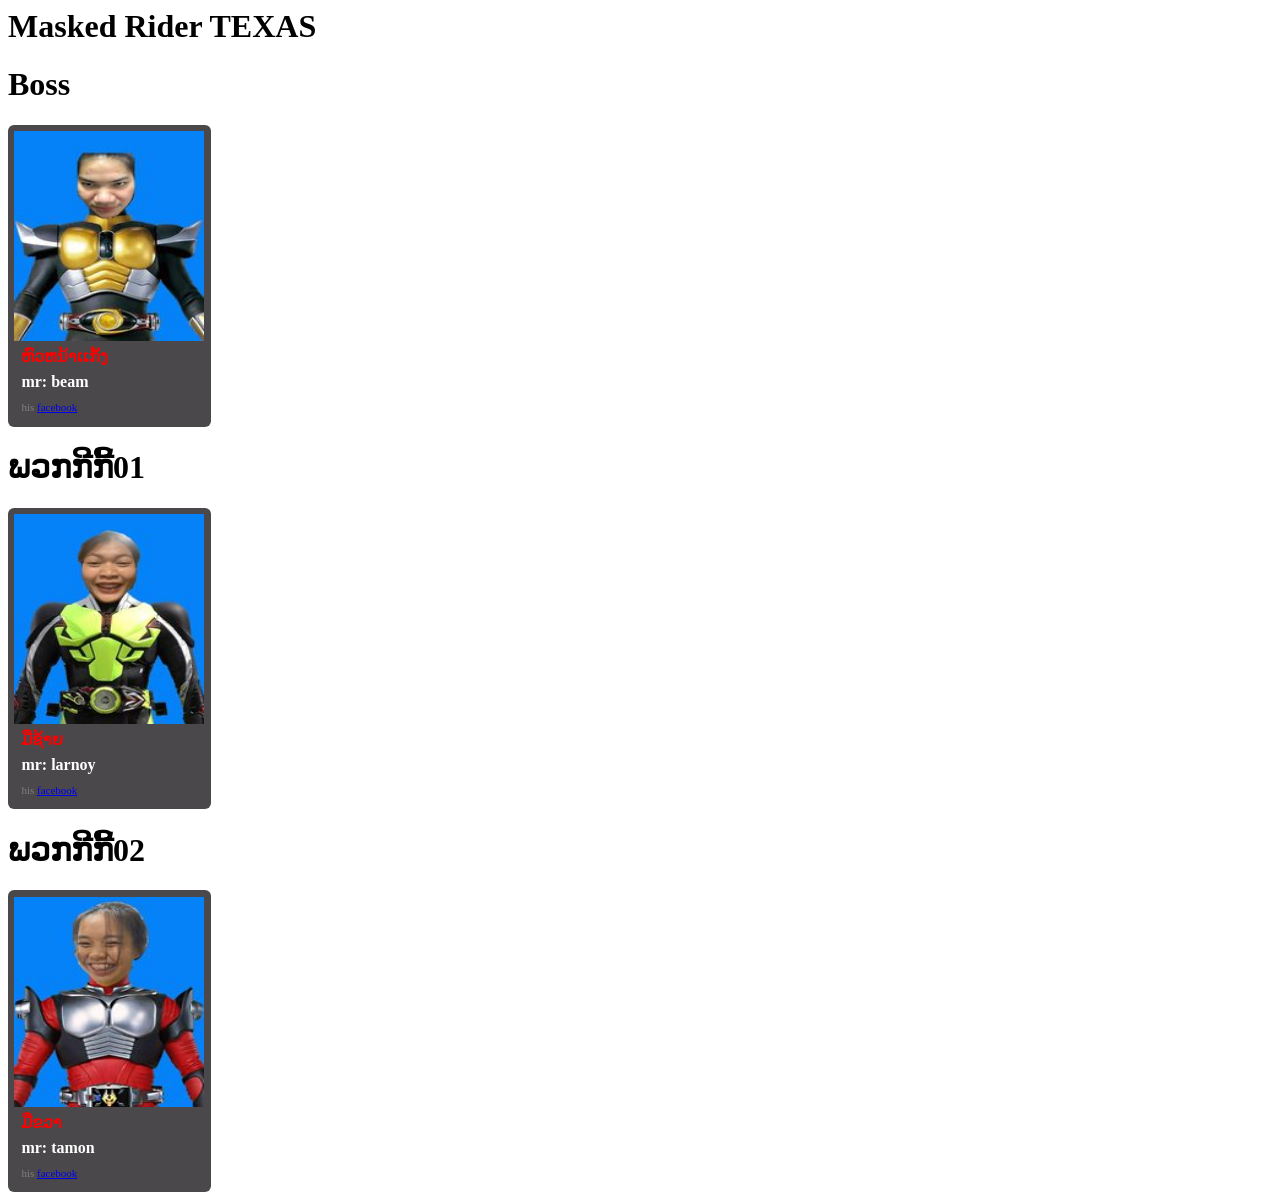
<file: index.html>
<html>
    <head>
        <title>มาสไรเดอร์ TEXAS</title>
        <link rel="stylesheet" href="design.css">
    </head>
    <body>
        <h1>Masked Rider TEXAS</h1>
        <h1>Boss</h1>

        <!-- First Card -->
        <div class="card">
            <div class="card-image">
                <img src="img/beam punyr eon.jpg" style="width:190px; height: 210px;" alt="Image of beam punyr eon">
            </div>
            <div class="category"> ຫົວຫນ້າເເກັ້ງ </div>
            <div class="heading"> mr: beam
                <div class="author"> his <a href="https://www.facebook.com/share/5cbtsKSAtgxeLFoG/?mibextid=qi2Omg">facebook</a></div>
            </div>
        </div>

        <h1>ພວກກີກີ້01</h1>

        <!-- Second Card -->
        <div class="card">
            <div class="card-image">
                <img src="img/lanoy br tem.jpg" style="width:190px; height: 210px;" alt="Image of lanoy br tem">
            </div>
            <div class="category"> ມືຊ້າຍ </div>
            <div class="heading"> mr: larnoy
                <div class="author"> his <a href="https://www.facebook.com/noy.phengvilaysan">facebook</a></div>
            </div>
        </div>

        <h1>ພວກກີກີ້02</h1>

        <!-- Third Card -->
        <div class="card">
            <div class="card-image">
                <img src="img/tadum.jpg" style="width:190px; height: 210px;" alt="Image of tadum">
            </div>
            <div class="category"> ມືຂວາ </div>
            <div class="heading"> mr: tamon
                <div class="author"> his <a href="https://www.facebook.com/ta2mon6.llll">facebook</a></div>
            </div>
        </div>
    </body>
</html>
</file>
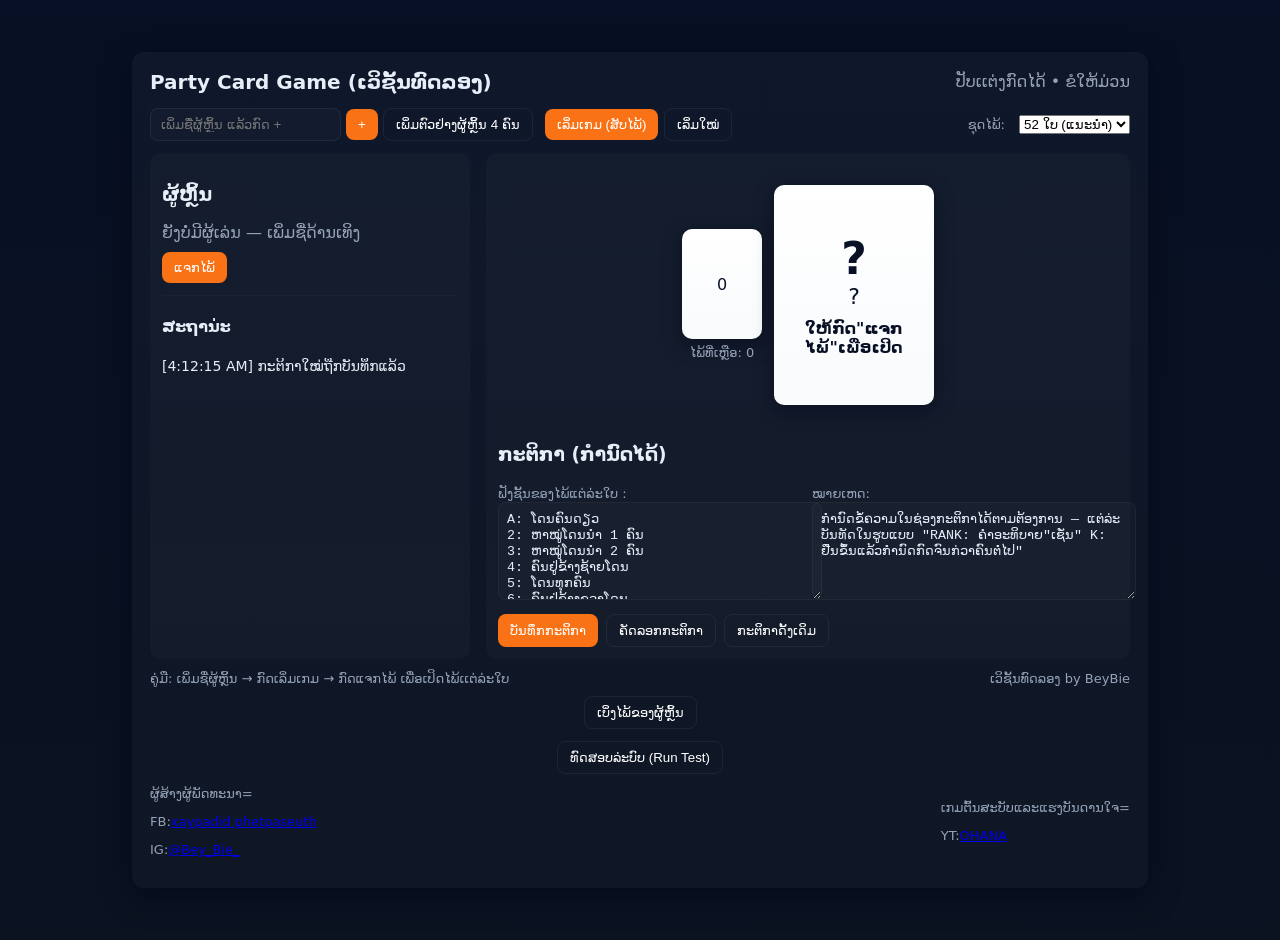
<file: Ohana Party Card Game.html>
<!--
Ohana Party Card Game - Single-file HTML/CSS/JS
Complete, cleaned version. Fixes previous syntax issues and includes:
- player cards log popup (open from button under footer)
- smoke tests (add players, build deck, shuffle, deal)
- defensive null checks for DOM elements
- no stray `function` tokens inside execution context
-->

<!doctype html>
<html lang="th">
<head>
  <meta charset="utf-8">
  <meta name="viewport" content="width=device-width,initial-scale=1">
  <title>By Bey-Party Card Game</title>
  <style>
    :root{--bg:#0f172a;--card:#fff;--accent:#f97316;--muted:#94a3b8}
    body{font-family:Inter,system-ui,Arial; margin:0; background:linear-gradient(180deg,#071024 0%, #0b1220 100%); color:#e6eef8; display:flex; min-height:100vh; align-items:center; justify-content:center; padding:20px}
    .app{width:100%; max-width:980px; background:linear-gradient(180deg, rgba(255,255,255,0.03), rgba(255,255,255,0.02)); border-radius:12px; padding:18px; box-shadow:0 8px 30px rgba(2,6,23,0.6)}
    header{display:flex; gap:12px; align-items:center; margin-bottom:14px}
    header h1{font-size:20px; margin:0}
    .controls{display:flex; gap:12px; align-items:center; margin-bottom:12px; flex-wrap:wrap}
    input[type=text]{padding:8px 10px; border-radius:8px; border:1px solid rgba(255,255,255,0.06); background:rgba(255,255,255,0.02); color:inherit}
    button{background:var(--accent); border:0; padding:8px 12px; border-radius:8px; color:#fff; cursor:pointer}
    button.ghost{background:transparent; border:1px solid rgba(255,255,255,0.06)}
    .layout{display:grid; grid-template-columns:320px 1fr; gap:16px}
    .panel{background:rgba(255,255,255,0.02); padding:12px; border-radius:10px}
    .players{display:flex; flex-direction:column; gap:8px}
    .player-row{display:flex; gap:8px; align-items:center}
    .player-name{flex:1}
    .deck{display:flex; gap:12px; align-items:center; justify-content:center; padding:20px}
    .card{width:160px; height:220px; border-radius:10px; background:linear-gradient(180deg,#fff 0%, #f8fafc 100%); color:#071024; display:flex; flex-direction:column; align-items:center; justify-content:center; box-shadow:0 6px 18px rgba(2,6,23,0.5)}
    .card.small{width:80px;height:110px}
    .rank{font-size:44px; font-weight:700}
    .suit{font-size:22px}
    .action{margin-top:10px; font-weight:600; text-align:center}
    .history{max-height:260px; overflow:auto; font-size:14px}
    .action-sets{display:grid; grid-template-columns:1fr 1fr; gap:8px}
    label{font-size:13px; color:var(--muted)}
    textarea{width:100%; min-height:80px; border-radius:8px; padding:8px; border:1px solid rgba(255,255,255,0.04); background:rgba(255,255,255,0.02); color:inherit}
    footer{margin-top:12px; display:flex; justify-content:space-between; align-items:center; font-size:13px; color:var(--muted)}
    @media (max-width:880px){.layout{grid-template-columns:1fr;}} 

    /* popup styles */
    #cardLogPopup{display:none; position:fixed; inset:0; background:rgba(0,0,0,0.6); backdrop-filter:blur(3px); align-items:center; justify-content:center}
    #cardLogPopup .modal{background:#0f172a; padding:18px; border-radius:12px; width:90%; max-width:480px; max-height:80%; overflow:auto; box-shadow:0 8px 30px rgba(0,0,0,0.5)}
    #cardLogPopup .modal h3{margin-top:0}
  </style>
</head>
<body>
  <div class="app" role="application">
    <header>
      <h1> Party Card Game (ເວິຊັ້ນທົດລອງ)</h1>
      <div style="margin-left:auto;color:var(--muted)">ປັບເເຕ່ງກົດໄດ້ • ຂໍໃຫ້ມ່ວນ </div>
    </header>

    <div class="controls">
      <div>
        <input id="playerName" type="text" placeholder="ເພິ່ມຊື່ຜູ້ຫຼິ້ນ ແລ້ວກົດ +" aria-label="player name">
        <button id="addPlayerBtn">+</button>
        <button id="autoPlayers" class="ghost">ເພິ່ມຕົວຢ່າງຜູ້ຫຼິ້ນ 4 ຄົນ</button>
      </div>
      <div>
        <button id="startBtn">ເລິ່ມເກມ (ສັບໄພ້)</button>
        <button id="resetBtn" class="ghost">ເລິ່ມໃໝ່</button>
      </div>
      <div style="margin-left:auto; display:flex; gap:8px; align-items:center">
        <label style="margin-right:6px">ຊຸດໄພ້:</label>
        <select id="deckType">
          <option value="standard">52 ໃບ (ແນະນຳ)</option>
          <option value="mini">12 ໃບ (ຕົວຢ່າງ)</option>
        </select>
      </div>
    </div>

    <div class="layout">
      <aside class="panel">
        <h3>ຜູ້ຫຼິ້ນ</h3>
        <div class="players" id="playersList">
          <!-- player rows -->
        </div>
        <div style="margin-top:10px; display:flex; gap:8px;">
          <!-- <button id="prevTurn" class="ghost">ย้อนเทิร์น</button> -->
          <button id="nextTurn">ແຈກໄພ້</button>
        </div>

        <hr style="margin:12px 0;border:none;border-top:1px solid rgba(255,255,255,0.03)">
        <h4>ສະຖານ່ະ</h4>
        <div class="history" id="history"></div>
      </aside>

      <main class="panel">
        <div class="deck">
          <div>
            <div id="deckPile" class="card small" title="ไพ่คงเหลือ">--</div>
            <div style="text-align:center; margin-top:6px; color:var(--muted); font-size:13px">ໄພ້ທີ່ເຫຼືອ: <span id="leftCount">0</span></div>
          </div>

          <div id="currentCard" class="card">
            <div class="rank" id="cardRank">?</div>
            <div class="suit" id="cardSuit">?</div>
            <div class="action" id="cardAction">ໃຫ້ກົດ"ແຈກໄພ້"ເພື່ອເປິດ</div>
          </div>
        </div>

        <section style="margin-top:12px">
          <h3>ກະຕິກາ (ກຳນົດໄດ້)</h3>
          <div class="action-sets">
            <div>
              <label>ຟັງຊັ້ນຂອງໄພ້ແຕ່ລ່ະໃບ :</label>
              <textarea id="rulesText">A: ໂດນຄົນດຽວ
2: ຫາໝູ່ໂດນນຳ 1 ຄົນ
3: ຫາໝູ່ໂດນນຳ 2 ຄົນ
4: ຄົນຢູ່ຂ້າງຊ້າຍໂດນ
5: ໂດນທຸກຄົນ
6: ຄົນຢູ່ຂ້າງຂວາໂດນ
7: ດວນປອດ ຫາຄູ່ປະລອງ ໃຜລາກສຽງຍາວສຸດຊ່ະນ່ະ
8: Relax (ພັກຜ່ອນໄດ້ຕາມສະບາຍ3ນາທີ)
9: ມິນິເກມ (ກຳນົດໄດ້ເອງ)
10: ເລະໃຊ້ແປ້ງໂປະໜ້າ
J: ຈັບໜ້າ (ໃຜ້ຈັບໜ້າຕາມຜູ້ຖືໄພ້ຄົນສຸດທ້າຍໂດນ)
Q: ແໝ່ມໝູ່ບໍ່ຄົບ (ໃຜເວົ້ານຳຄົນຖືໄພ້ໃບນີ້ໂດນຫຼືຕອບກັບດ້ວຍທ່າທາງໂດນ)
K: ຢືນຂຶ້ນຫ້າມນັ່ງ (ເພິ່ມໜ້າທີ່ໄດ້ວ່າໃຫ້ເຮັດຫຍັງນຳຖ້າຝ່າຝືນໂດນ)
</textarea>
            </div>
            <div>
              <label>ໝາຍເຫດ:</label>
              <textarea id="notes">ກຳນົດຂໍ້ຄວາມໃນຊ່ອງກະຕິກາໄດ້ຕາມຕ້ອງການ — ແຕ່ລ່ະບັນທັດໃນຮູບແບບ "RANK: ຄຳອະທິບາຍ"ເຊັ່ນ" K: ຢືນຂຶ້ນແລ້ວກຳນົດກົດຈົນກ່ວາຄົນຕໍ່ໄປ"</textarea>
            </div>
          </div>

          <div style="margin-top:10px; display:flex; gap:8px;">
            <button id="applyRules">ບັນທຶກກະຕິກາ</button>
            <button id="exportRules" class="ghost">ຄັດລອກກະຕິກາ</button>
            <button id="resetRules" class="ghost">ກະຕິກາດັ້ງເດິມ</button>
          </div>
        </section>

      </main>
    </div>

    <footer>
      <div>ຄູ່ມື: ເພິ່ມຊື່ຜູ້ຫຼິ້ນ → ກົດເລິ່ມເກມ → ກົດແຈກໄພ້ ເພື່ອເປິດໄພ້ເເຕ່ລ່ະໃບ</div>
      <div>ເວິຊັ້ນທົດລອງ by BeyBie</div>
    </footer>

    <div style="text-align:center; margin-top:10px;"><button id="cardLogListBtn" class="ghost">ເບິ່ງໄພ້ຂອງຜູ້ຫຼິ້ນ</button></div>

    <!-- Smoke Test Button -->
    <div style="margin-top:12px; text-align:center;">
      <button id="runTests" class="ghost">ທົດສອບລ່ະບົບ (Run Test)</button>
      <div id="testResults" style="margin-top:8px; font-size:14px; color:var(--muted)"></div>
    </div>
    <footer>
        <div>
            ຜູ້ສ້າງຜູ້ພັດທະນາ=<p>FB:<a href="https://www.facebook.com/BayGamerZ/">xaypadid phetpaseuth</a></p>
            <p>IG:<a href="https://www.instagram.com/bey_bie_?igsh=MWlyNmRkZ24xazdoYw%3D%3D&utm_source=qr">@Bey_Bie_</a></p>
        </div>
        <div>
            ເກມຕົ້ນສະບັບແລະແຮງບັນດານໃຈ=<p>YT:<a href="https://youtu.be/9MTUJmXGZBw?si=A98-6AdM1lK8QHev">OHANA</a></p>
        </div>
        <!-- <div>ຜູ້ສ້າງຜູ້ພັດທະນາ=FB:xaypadid phetpaseuth</div>
        <div>ເກມຕົ້ນສະບັບແລະແຮງບັນດານໃຈ= OHANA </div> -->
    </footer>
  </div>

  <!-- Popup for card log -->
  <div id="cardLogPopup">
    <div class="modal">
      <h3>ໄພ້ທີ່ຜູ້ຫຼິ້ນແຕ່ລ່ະຄົນໄດ້ຮັບ</h3>
      <div id="cardLogList" style="margin-top:10px; font-size:15px; line-height:1.5"></div>
      <button id="closeCardLog" style="margin-top:15px; width:100%" class="ghost">ປິດ</button>
    </div>
  </div>

  <script>
    // Data model
    const ranksFull = ['A','2','3','4','5','6','7','8','9','10','J','Q','K'];
    const suits = ['♠','♥','♦','♣'];

    let players = []; // each player: {name, cards: []}
    let deck = [];
    let discard = [];
    let currentPlayerIndex = 0;
    let rules = {};

    // DOM helpers (guarded queries)
    const $ = (id)=>document.getElementById(id);
    const playersList = $('playersList');
    const playerNameInput = $('playerName');
    const addPlayerBtn = $('addPlayerBtn');
    const autoPlayersBtn = $('autoPlayers');
    const startBtn = $('startBtn');
    const resetBtn = $('resetBtn');
    const deckType = $('deckType');
    const leftCount = $('leftCount');
    const deckPile = $('deckPile');
    const cardRank = $('cardRank');
    const cardSuit = $('cardSuit');
    const cardAction = $('cardAction');
    const historyEl = $('history');
    const nextTurnBtn = $('nextTurn');
    const prevTurnBtn = $('prevTurn');
    const rulesText = $('rulesText');
    const applyRulesBtn = $('applyRules');
    const exportRulesBtn = $('exportRules');
    const resetRulesBtn = $('resetRules')
    const runTestsBtn = $('runTests');
    const testResults = $('testResults');
    const cardLogListBtn = $('cardLogListBtn');
    const cardLogPopup = $('cardLogPopup');
    const cardLogList = $('cardLogList');
    const closeCardLog = $('closeCardLog');

    function renderPlayers(){
      if(!playersList) return;
      playersList.innerHTML = '';
      players.forEach((p, i)=>{
        const row = document.createElement('div'); row.className='player-row';
        const name = document.createElement('div'); name.className='player-name'; name.textContent = (i===currentPlayerIndex? '👉 ':'') + p.name;
        const remove = document.createElement('button'); remove.className='ghost'; remove.textContent='x';
        remove.onclick = ()=>{ players.splice(i,1); if(currentPlayerIndex>=players.length) currentPlayerIndex = Math.max(0, players.length-1); renderPlayers(); }
        row.appendChild(name); row.appendChild(remove);
        playersList.appendChild(row);
      });
      if(players.length===0 && playersList) playersList.innerHTML='<div style="color:var(--muted)">ຍັງບໍ່ມີຜູ້ເລ່ນ — ເພິ່ມຊື່ດ້ານເທິງ</div>'
    }

    function addPlayer(name){ if(!name) return; players.push({name: name, cards: []}); if(playerNameInput) playerNameInput.value=''; renderPlayers(); }
    addPlayerBtn && addPlayerBtn.addEventListener('click', ()=> addPlayer((playerNameInput && playerNameInput.value.trim()) || 'Player'));
    autoPlayersBtn && autoPlayersBtn.addEventListener('click', ()=>{ ['Bot1','Bot2','Bot3','Bot4'].forEach(n=>addPlayer(n)); });

    function buildDeck(type){
      const arr = [];
      if(type==='mini'){
        for(let i=0;i<12;i++){ arr.push({rank:ranksFull[i%ranksFull.length], suit:suits[i%4]}); }
      } else {
        suits.forEach(s=> ranksFull.forEach(r=> arr.push({rank:r, suit:s})))
      }
      return arr;
    }

    function shuffle(a){ for(let i=a.length-1;i>0;i--){ const j=Math.floor(Math.random()*(i+1)); [a[i],a[j]]=[a[j],a[i]] } }

    function startGame(){
      deck = buildDeck(deckType ? deckType.value : 'standard');
      shuffle(deck);
      discard = [];
      currentPlayerIndex = 0;
      updateLeftCount();
      log('ເລິ່ມເກມ — ໄພ້ຖືກສັບເເລ້ວ');
      renderPlayers();
      showBackCard();
    }

    function resetGame(){ players=[]; deck=[]; discard=[]; currentPlayerIndex=0; rules={}; renderPlayers(); updateLeftCount(); showBackCard(); if(historyEl) historyEl.innerHTML=''; if(cardAction) cardAction.textContent='ໃຫ້ກົດ"ແຈກໄພ້"ເພື່ອເປິດ'; }

    function updateLeftCount(){ if(leftCount) leftCount.textContent = deck.length; if(deckPile) deckPile.textContent = deck.length; }

    function showBackCard(){ if(cardRank) cardRank.textContent='?'; if(cardSuit) cardSuit.textContent=''; if(cardAction) cardAction.textContent='ໃຫ້ກົດ"ແຈກໄພ້"ເພື່ອເປິດ'; }

    // dealCard as a stable function (no stray 'function' inside execution)
    function dealCard(){
      if(deck.length===0){ alert('ໄພ້ໝົດສຳລັບເເລ້ວ — ໃຫ້ກົດເລິ່ມໃໝ່ຫຼືລີເຊັດ'); return; }
      const card = deck.shift();
      discard.unshift(card);
      updateLeftCount();
      displayCard(card);

      const action = getActionForRank(card.rank);
      const player = players[currentPlayerIndex] || {name:'(ຄົນທີ '+(currentPlayerIndex+1)+')', cards: []};

      // record to player's card log
      if(player.cards) player.cards.push(card);
      updateCardLogPopup();

      const entry = `${player.name} ເປິດ ${card.rank}${card.suit} — ${action}`;
      log(entry);

      // advance turn
      currentPlayerIndex = (currentPlayerIndex + 1) % Math.max(1, players.length);
      renderPlayers();
    }

    function displayCard(card){ if(cardRank) cardRank.textContent = card.rank; if(cardSuit) cardSuit.textContent = card.suit; if(cardAction) cardAction.textContent = getActionForRank(card.rank); }

    function getActionForRank(rank){ return rules[rank] || 'ບໍ່ໄດ້ກຳນົດກະຕິກາ'; }

    function log(text){ if(!historyEl) return; const el = document.createElement('div'); el.textContent = '['+new Date().toLocaleTimeString()+'] '+text; historyEl.prepend(el); }

    if(nextTurnBtn) nextTurnBtn.addEventListener('click', ()=> dealCard());
    if(prevTurnBtn) prevTurnBtn.addEventListener('click', ()=>{ // undo: move last discard back to deck
      if(discard.length===0){ alert('ຍັງບໍ່ມີໄພ້ເປິດ'); return; }
      const last = discard.shift(); deck.unshift(last); currentPlayerIndex = (currentPlayerIndex-1 + Math.max(1,players.length)) % Math.max(1,players.length); updateLeftCount(); log('ຍ້ອນກັບ: ນຳໄພ້ກັບເຂົ້າກອງ'); showBackCard(); renderPlayers(); });

    if(startBtn) startBtn.addEventListener('click', ()=> startGame());
    if(resetBtn) resetBtn.addEventListener('click', ()=>{ if(confirm('ລີເຊັດເກມທັງໝົດ?')) resetGame(); });

    if(applyRulesBtn) applyRulesBtn.addEventListener('click', ()=>{
      rules = {};
      const lines = (rulesText ? rulesText.value : '').split('\n');
      lines.forEach(line=>{
        const idx = line.indexOf(':'); if(idx===-1) return; const k = line.slice(0,idx).trim(); const v = line.slice(idx+1).trim(); if(k) rules[k]=v;
      });
      log('ກະຕິກາໃໝ່ຖືກບັນທຶກແລ້ວ');
      alert('ກະຕິກາຖືກບັນທຶກເເລ້ວ');
    });

    if(exportRulesBtn) exportRulesBtn.addEventListener('click', ()=>{ navigator.clipboard.writeText(rulesText ? rulesText.value : '').then(()=>alert('ຕັດລອກກະຕິກາເເລ້ວ')); });

    if(resetRulesBtn) resetRulesBtn.addEventListener('click', ()=>{
if(rulesText){
rulesText.value = `A: ໂດນຄົນດຽວ
2: ຫາໝູ່ໂດນນຳ 1 ຄົນ
3: ຫາໝູ່ໂດນນຳ 2 ຄົນ
4: ຄົນຢູ່ຂ້າງຊ້າຍໂດນ
5: ໂດນທຸກຄົນ
6: ຄົນຢູ່ຂ້າງຂວາໂດນ
7: ດວນປອດ ຫາຄູ່ປະລອງ ໃຜລາກສຽງຍາວສຸດຊ່ະນ່ະ
8: Relax (ພັກຜ່ອນໄດ້ຕາມສະບາຍ3ນາທີ)
9: ມິນິເກມ (ກຳນົດໄດ້ເອງ)
10: ເລະໃຊ້ແປ້ງໂປະໜ້າ
J: ຈັບໜ້າ (ໃຜ້ຈັບໜ້າຕາມຜູ້ຖືໄພ້ຄົນສຸດທ້າຍໂດນ)
Q: ແໝ່ມໝູ່ບໍ່ຄົບ (ໃຜເວົ້ານຳຄົນຖືໄພ້ໃບນີ້ໂດນຫຼືຕອບກັບດ້ວຍທ່າທາງໂດນ)
K: ຢືນຂຶ້ນຫ້າມນັ່ງ (ເພິ່ມໜ້າທີ່ໄດ້ວ່າໃຫ້ເຮັດຫຍັງນຳຖ້າຝ່າຝືນໂດນ)`;
}
applyRulesBtn && applyRulesBtn.click();
log('ລີເຊັດກະຕິກາເປັນຄ່າເລິ່ມຕົ້ນ');
alert('ກະຕິກາຖືກລີເຊັດເປັນຄ່າເລິ່ມຕົ້ນ');
});

    // Init defaults
    if(rulesText) rulesText.value = 'A: ໂດນຄົນດຽວ\n2: ຫາໝູ່ໂດນນຳ 1 ຄົນ\n3: ຫາໝູ່ໂດນນຳ 2 ຄົນ\n4: ຄົນຢູ່ຂ້າງຊ້າຍໂດນ\n5: ໂດນທຸກຄົນ\n6: ຄົນຢູ່ຂ້າງຂວາໂດນ\n7: ດວນປອດ ຫາຄູ່ປະລອງ ໃຜລາກສຽງຍາວສຸດຊ່ະນ່ະ\n8: Relax (ພັກຜ່ອນໄດ້ຕາມສະບາຍ3ນາທີ)\n9: ມິນິເກມ (ກຳນົດໄດ້ເອງ)\n10: ເລະໃຊ້ແປ້ງໂປະໜ້າ\nJ: ຈັບໜ້າ (ໃຜ້ຈັບໜ້າຕາມຜູ້ຖືໄພ້ຄົນສຸດທ້າຍໂດນ)\nQ: ແໝ່ມໝູ່ບໍ່ຄົບ (ໃຜເວົ້ານຳຄົນຖືໄພ້ໃບນີ້ໂດນຫຼືຕອບກັບດ້ວຍທ່າທາງໂດນ)\nK: ຢືນຂຶ້ນຫ້າມນັ່ງ (ເພິ່ມໜ້າທີ່ໄດ້ວ່າໃຫ້ເຮັດຫຍັງນຳຖ້າຝ່າຝືນໂດນ)';
    try{ if(applyRulesBtn) applyRulesBtn.click(); }catch(e){}

    // Smoke tests
    function runSmokeTests(){
      let output = [];
      try{
        // test add player
        players = [];
        addPlayer('Test1');
        addPlayer('Test2');
        output.push(players.length===2 ? '✓ ເພິ່ມຜູ້ຫຼິ້ນທຳງານຖືກຕ້ອງ' : '✗ ເພິ່ມຜູ້ຫຼິ້ນຜິດພາດ');

        // test build & shuffle deck
        let d = buildDeck('standard');
        output.push(d.length===52 ? '✓ ສ້າງສຳລັບ 52 ໃບຖືກຕ້ອງ' : '✗ ຜິດພາດສຳລັບບໍ່ຄົບ');

        shuffle(d);
        output.push('✓ ສັບໄພ້ທຳງານ (ບໍ່ error)');

        // test deal
        deck = buildDeck('mini');
        shuffle(deck);
        discard = [];
        currentPlayerIndex = 0;
        players = [{name:'A', cards: []},{name:'B', cards: []}];
        let before = deck.length;
        dealCard();
        let after = deck.length;

        output.push(after === before-1 ? '✓ ແຈກໄພ້ທຳງານຖືກຕ້ອງ' : '✗ ແຈກໄພ້ຈຳນວນບໍ່ລົດ');

      }catch(e){
        output.push('✗ ERROR: '+e.message);
      }
      if(testResults) testResults.innerHTML = output.join('<br>');
    }
    if(runTestsBtn) runTestsBtn.addEventListener('click', runSmokeTests);

    // Card log popup functions
    function updateCardLogPopup(){
      if(!cardLogList) return;
      let html = '';
      players.forEach(p=>{
        html += '<div style="margin-bottom:6px"><strong>'+p.name+':</strong> '+((p.cards||[]).map(c=>c.rank+c.suit).join(', ') || '-')+'</div>';
      });
      cardLogList.innerHTML = html;
    }

    if(cardLogListBtn) cardLogListBtn.addEventListener('click', ()=>{ if(cardLogPopup) cardLogPopup.style.display = 'flex'; updateCardLogPopup(); });
    if(closeCardLog) closeCardLog.addEventListener('click', ()=>{ if(cardLogPopup) cardLogPopup.style.display = 'none'; });

    // helpful keyboard
    document.addEventListener('keydown', e=>{ if(e.key===' '){ e.preventDefault(); dealCard(); } if(e.key==='Enter'){ if(document.activeElement===playerNameInput) addPlayer((playerNameInput && playerNameInput.value.trim()) || 'Player'); } });

    // render initial
    renderPlayers(); updateLeftCount();
  </script>
  <!-- <div>

    </div> -->
</body>
</html>
</file>
<file: design.css>
.card {
  width: 190px;
  background: rgb(74, 72, 74);
  padding: .4em;
  border-radius: 6px;
  overflow: hidden; /* Ensures content doesn't spill out */
  transition: transform 0.3s ease; /* Smooth transition for scaling effect */
}

.card:hover {
  transform: scale(1.02); /* Slight hover effect for entire card */
}

.card-image {
  background-color: rgb(255, 255, 255);
  width: 100%;
  height: 206px;
  margin: auto;
  border-radius: 6px 6px 0 0;
  transition: transform 0.3s ease; /* Smooth transition on hover */
}

.card-image:hover {
  transform: scale(1.02); /* More noticeable zoom effect on hover */
}

.category {
  text-transform: uppercase;
  font-size: 1em;
  font-weight: 600;
  color: rgb(255, 0, 0);
  padding: 10px 7px 0;
}

.category:hover {
  cursor: pointer;
  text-decoration: underline; /* Added underline effect on hover */
}

.heading {
  font-weight: 600;
  color: rgb(255, 255, 255); /* Changed heading text color to stand out more */
  padding: 7px;
}

.heading:hover {
  cursor: pointer;
  text-decoration: underline; /* Added underline effect on hover */
}

.author {
  color: gray;
  font-weight: 400;
  font-size: 11px;
  padding-top: 10px; /* Reduced padding for better spacing */
}

.name {
  font-weight: 600;
}

.name:hover {
  cursor: pointer;
  color: rgb(255, 0, 0); /* Color change on hover for emphasis */
}
</file>
